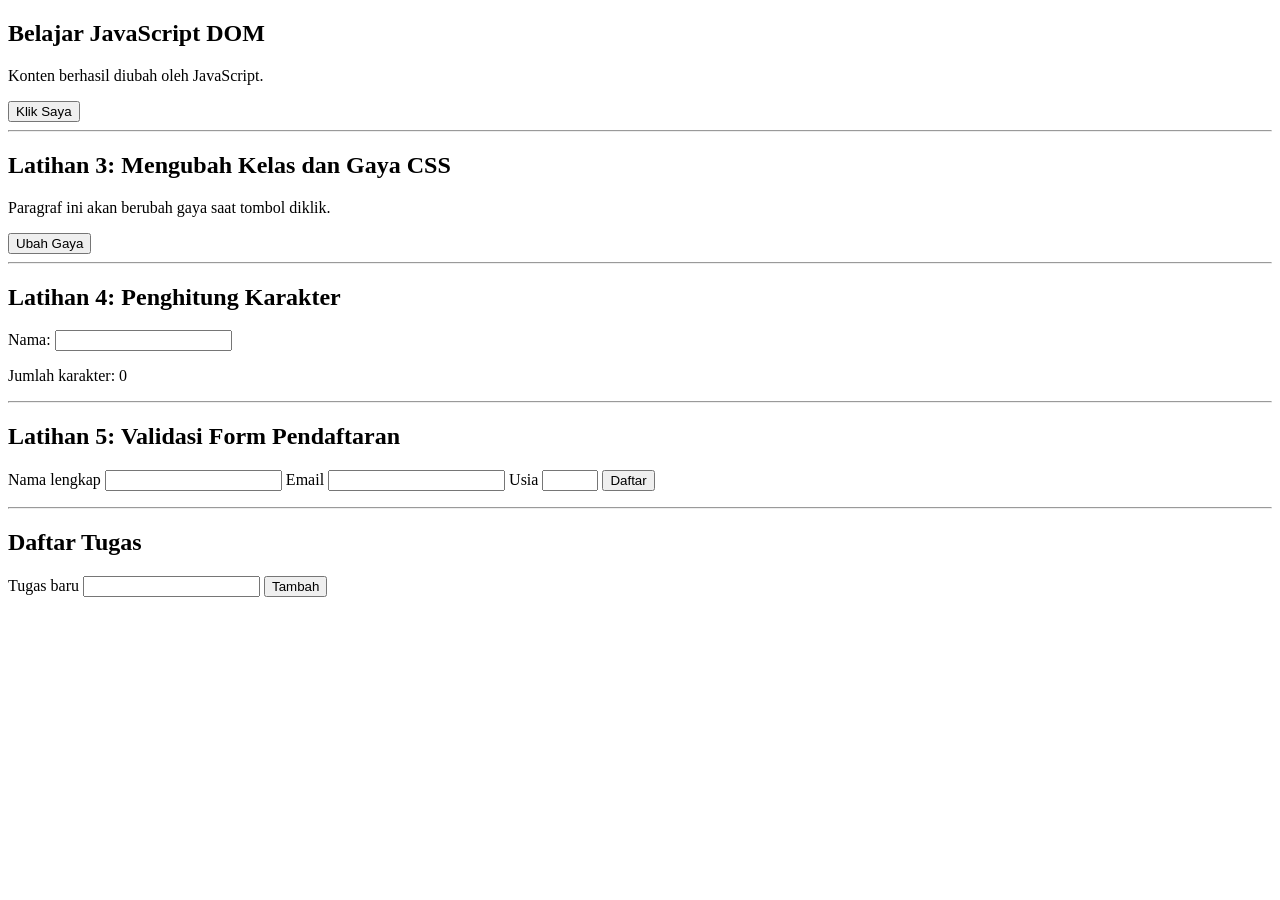
<file: latihan/index.html>
<!doctype html>
<html lang="id">
  <head>
    <meta charset="UTF-8" />
    <meta name="viewport" content="width=device-width, initial-scale=1.0" />
    <title>Praktikum DOM dan Event</title>
    <link rel="stylesheet" href="style.css" />
    <script src="script.js" defer></script>
  </head>
  <body>
    <section>
      <h1 id="judul">Latihan DOM</h1>
      <p id="pesan">Belum ada tindakan.</p>
      <button id="tombolAksi" type="button">Klik Saya</button>
    </section>
    <hr />

    <section>
      <h2>Latihan 3: Mengubah Kelas dan Gaya CSS</h2>
      <p id="teksGaya">Paragraf ini akan berubah gaya saat tombol diklik.</p>
      <button id="tombolGaya" type="button">Ubah Gaya</button>
    </section>
    <hr />

    <section>
      <h2>Latihan 4: Penghitung Karakter</h2>
      <label for="namaInput">Nama: </label>
      <input type="text" id="namaInput" maxlength="40" />
      <p>Jumlah karakter: <span id="jumlahKarakter">0</span></p>
    </section>
    <hr />

    <section>
      <h2>Latihan 5: Validasi Form Pendaftaran</h2>
      <form id="formPendaftaran" novalidate>
        <label for="nama">Nama lengkap</label>
        <input id="nama" name="nama" type="text" />

        <label for="email">Email</label>
        <input id="email" name="email" type="email" />

        <label for="usia">Usia</label>
        <input id="usia" name="usia" type="number" min="17" max="100" />

        <button type="submit">Daftar</button>
      </form>
      <p id="pesanForm" aria-live="polite"></p>
    </section>
    <hr />

    <section>
      <h2>Daftar Tugas</h2>
      <label for="inputTugas">Tugas baru</label>
      <input id="inputTugas" type="text" />
      <button id="tambahTugas" type="button">Tambah</button>
      <p id="pesanTugas" aria-live="polite"></p>
      <ul id="daftarTugas"></ul>
    </section>
  </body>
</html>
</file>
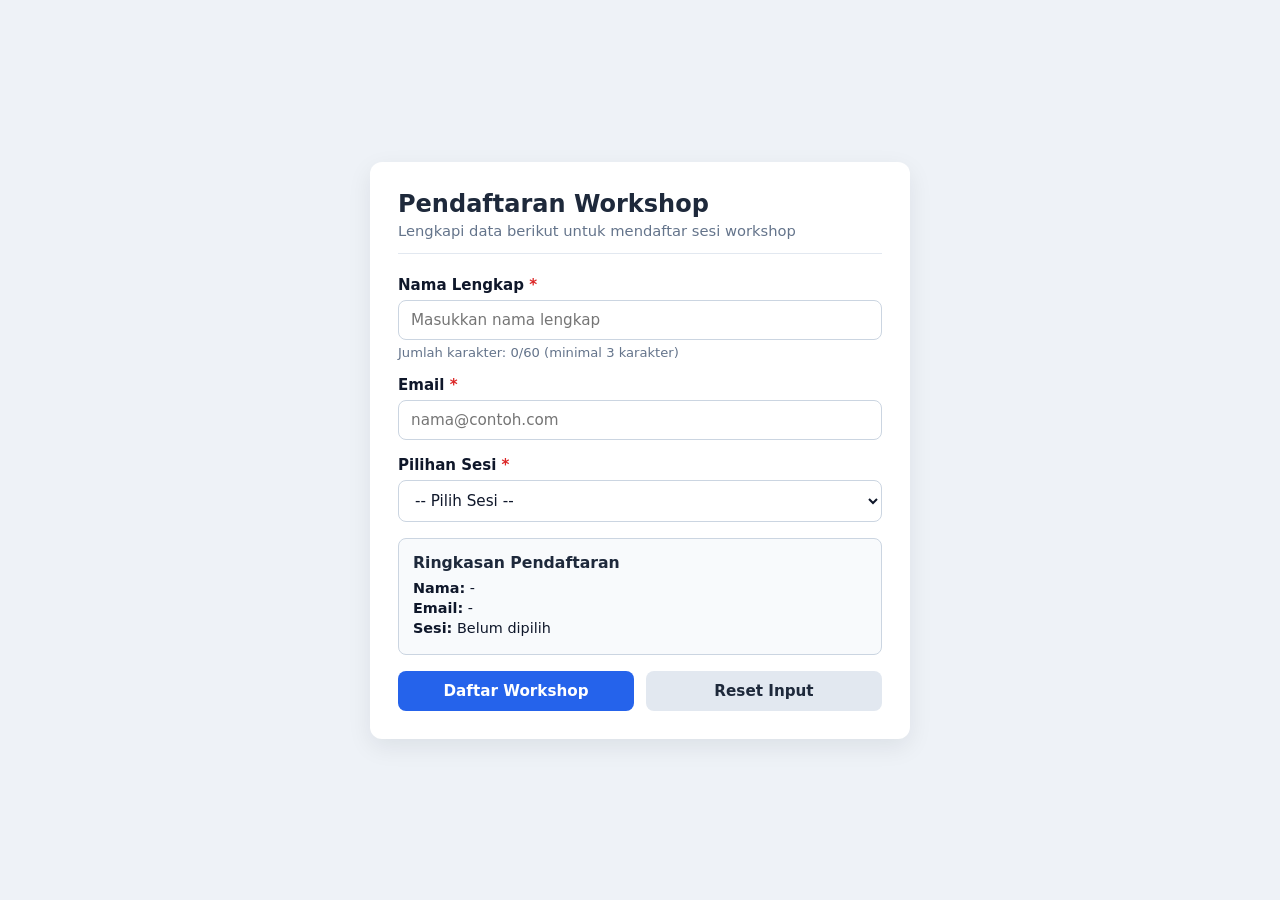
<file: miniproject/index.html>
<!DOCTYPE html>
<html lang="id">
<head>
    <meta charset="UTF-8">
    <meta name="viewport" content="width=device-width, initial-scale=1.0">
    <title>Form Pendaftaran Workshop</title>
    <link rel="stylesheet" href="style.css">
    <script src="script.js" defer></script>
</head>
<body>
    <main class="card">
        <header class="card-header">
            <h1>Pendaftaran Workshop</h1>
            <p>Lengkapi data berikut untuk mendaftar sesi workshop</p>
        </header>

        <form id="formPendaftaranWorkshop" novalidate>
            <!-- Nama Lengkap + Penghitung Karakter -->
            <div class="field-group">
                <label for="nama">Nama Lengkap <span class="wajib">*</span></label>
                <input type="text" id="nama" name="nama" maxlength="60" placeholder="Masukkan nama lengkap">
                <small class="helper-text">Jumlah karakter: <span id="hitungKarakter">0</span>/60 (minimal 3 karakter)</small>
            </div>

            <!-- Email -->
            <div class="field-group">
                <label for="email">Email <span class="wajib">*</span></label>
                <input type="email" id="email" name="email" placeholder="nama@contoh.com">
            </div>

            <!-- Pilihan Sesi -->
            <div class="field-group">
                <label for="sesi">Pilihan Sesi <span class="wajib">*</span></label>
                <select id="sesi" name="sesi">
                    <option value="">-- Pilih Sesi --</option>
                    <option value="Sesi Pagi (09.00 - 11.30 WIB) - Dasar DOM & Event">Sesi Pagi (09.00 - 11.30 WIB) - Dasar DOM &amp; Event</option>
                    <option value="Sesi Siang (13.00 - 15.30 WIB) - Validasi & Interaksi Form">Sesi Siang (13.00 - 15.30 WIB) - Validasi &amp; Interaksi Form</option>
                    <option value="Sesi Sore (16.00 - 18.00 WIB) - Mini Project & Debugging">Sesi Sore (16.00 - 18.00 WIB) - Mini Project &amp; Debugging</option>
                </select>
            </div>

            <!-- Ringkasan Input Langsung -->
            <section class="ringkasan-card" aria-label="Ringkasan input">
                <h2>Ringkasan Pendaftaran</h2>
                <p><strong>Nama:</strong> <span id="ringkasanNama">-</span></p>
                <p><strong>Email:</strong> <span id="ringkasanEmail">-</span></p>
                <p><strong>Sesi:</strong> <span id="ringkasanSesi">Belum dipilih</span></p>
            </section>

            <!-- Pesan Kesalahan / Sukses -->
            <div id="pesanNotifikasi" class="notifikasi" aria-live="polite"></div>

            <!-- Tombol Kirim & Reset -->
            <div class="aksi-group">
                <button type="submit" id="tombolDaftar" class="btn btn-utama">Daftar Workshop</button>
                <button type="button" id="tombolReset" class="btn btn-sekunder">Reset Input</button>
            </div>
        </form>
    </main>
</body>
</html>
</file>
<file: latihan/style.css>
.highlight {
  color: #173f75;
  background-color: #e6f1ff;
  border-left: 4px solid #3478c8;
  padding: 12px;
}
.teks-besar {
  font-size: 1.4rem;
}

.selesai span {
  text-decoration: line-through;
  color: #687386;
}

li {
  margin-bottom: 8px;
}
</file>
<file: miniproject/style.css>
* {
    box-sizing: border-box;
    margin: 0;
    padding: 0;
    font-family: system-ui, -apple-system, "Segoe UI", Roboto, sans-serif;
}

body {
    min-height: 100vh;
    background-color: #eef2f7;
    color: #0f172a;
    display: flex;
    align-items: center;
    justify-content: center;
    padding: 16px;
}

.card {
    width: 100%;
    max-width: 540px;
    background-color: #ffffff;
    border-radius: 12px;
    padding: 28px;
    box-shadow: 0 8px 24px rgba(15, 23, 42, 0.08);
}

.card-header {
    margin-bottom: 22px;
    padding-bottom: 14px;
    border-bottom: 1px solid #e2e8f0;
}

.card-header h1 {
    font-size: 1.5rem;
    color: #1e293b;
}

.card-header p {
    margin-top: 4px;
    font-size: 0.92rem;
    color: #64748b;
}

.field-group {
    margin-bottom: 16px;
}

label {
    display: block;
    font-weight: 600;
    font-size: 0.94rem;
    margin-bottom: 6px;
}

.wajib {
    color: #dc2626;
}

input[type="text"],
input[type="email"],
select {
    width: 100%;
    padding: 10px 12px;
    font-size: 0.95rem;
    border: 1.5px solid #cbd5e1;
    border-radius: 8px;
    background-color: #ffffff;
    color: #0f172a;
}

input:focus,
select:focus {
    outline: none;
    border-color: #2563eb;
}

.helper-text {
    display: block;
    margin-top: 5px;
    font-size: 0.82rem;
    color: #64748b;
}

.ringkasan-card {
    background-color: #f8fafc;
    border: 1px solid #cbd5e1;
    border-radius: 8px;
    padding: 14px;
    margin-bottom: 16px;
}

.ringkasan-card h2 {
    font-size: 0.98rem;
    margin-bottom: 8px;
    color: #1e293b;
}

.ringkasan-card p {
    font-size: 0.9rem;
    margin-bottom: 4px;
    word-break: break-word;
}

.notifikasi {
    display: none;
    padding: 12px 14px;
    border-radius: 8px;
    font-size: 0.9rem;
    font-weight: 500;
    margin-bottom: 16px;
}

.notifikasi-error {
    display: block;
    background-color: #fef2f2;
    color: #b91c1c;
    border-left: 4px solid #dc2626;
}

.notifikasi-sukses {
    display: block;
    background-color: #f0fdf4;
    color: #15803d;
    border-left: 4px solid #16a34a;
}

.aksi-group {
    display: flex;
    gap: 12px;
}

.btn {
    flex: 1;
    padding: 11px 16px;
    font-size: 0.95rem;
    font-weight: 600;
    border: none;
    border-radius: 8px;
    cursor: pointer;
}

.btn-utama {
    background-color: #2563eb;
    color: #ffffff;
}

.btn-utama:hover {
    background-color: #1d4ed8;
}

.btn-sekunder {
    background-color: #e2e8f0;
    color: #1e293b;
}

.btn-sekunder:hover {
    background-color: #cbd5e1;
}

@media (max-width: 480px) {
    .card {
        padding: 20px;
    }

    .aksi-group {
        flex-direction: column;
    }
}
</file>
